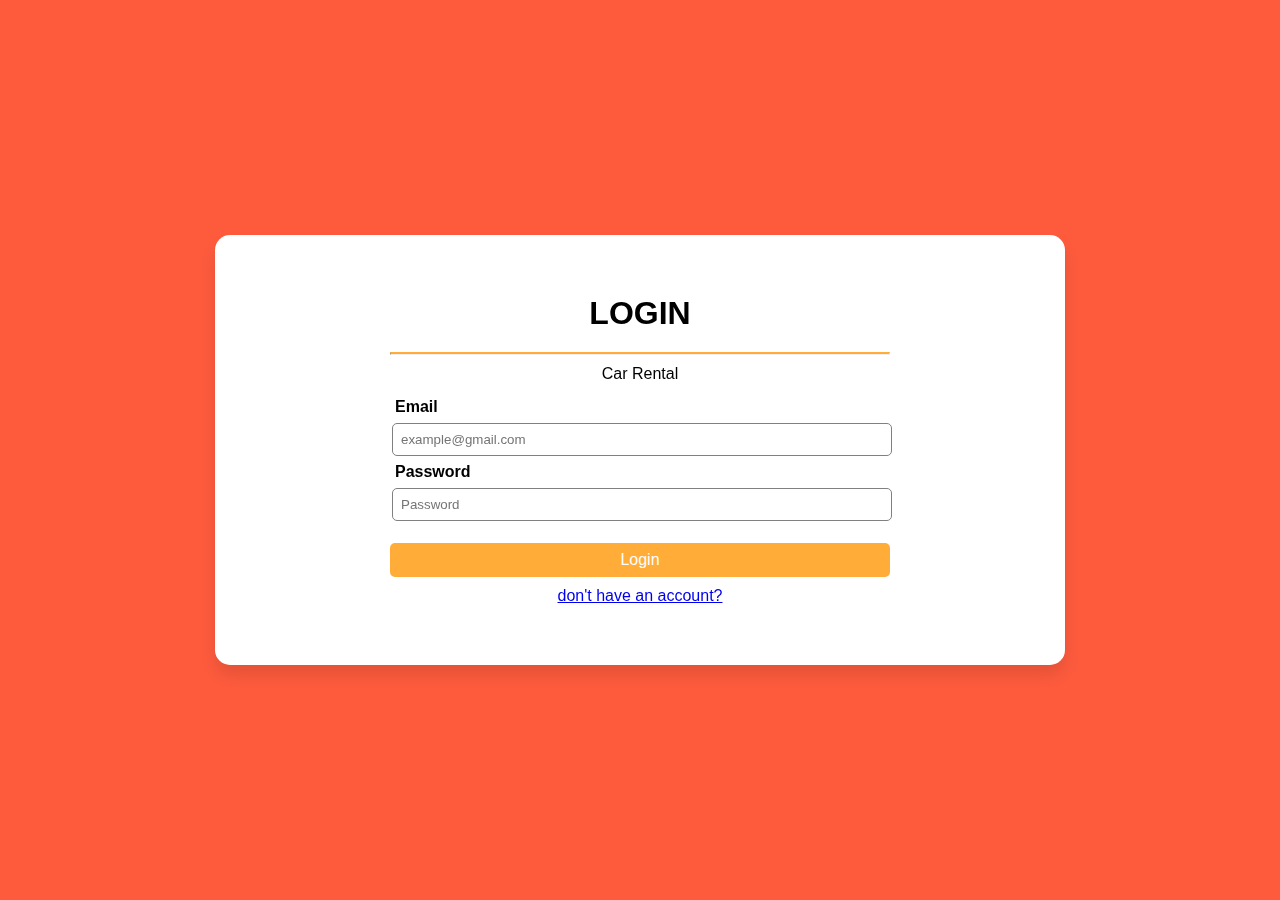
<file: login.html>
<!DOCTYPE html>
<html lang="en">
<head>
    <meta charset="UTF-8">
    <meta name="viewport" content="width=device-width, initial-scale=1.0">
    <title>Login</title>
    <link rel="stylesheet" href="css/login.css?v=<?php echo time(); ?>">
    <link href="https://unpkg.com/aos@2.3.1/dist/aos.css" rel="stylesheet">
</head>
<body>



    <div class="container">
        <div class="login" data-aos="fade-right" data-aos-offset="300" data-aos-easing="ease-in-sine" data-aos-duration="1000">
            <form action="" method="post">
                <h1>Login</h1>
                <hr>
                <p>Car Rental</p>
                <label for="">Email</label>
                <input type="text" name="email"
                placeholder="example@gmail.com">
                <label for="">Password</label>
                <input type="password" name="password"
                placeholder="Password">
                <button type="submit" class="btn" data-aos="fade-up" data-aos-duration="2000">Login</button>
                <p data-aos="fade-up" data-aos-duration="2000">
                    <a href="signup.html">don't have an account?</a>
                </p>
            </form>
        </div>
    </div>
    <script src="/main.js"></script>
    <script src="https://unpkg.com/aos@2.3.1/dist/aos.js"></script>
    <script>
        AOS.init();
      </script>
</body>
</html>
</file>
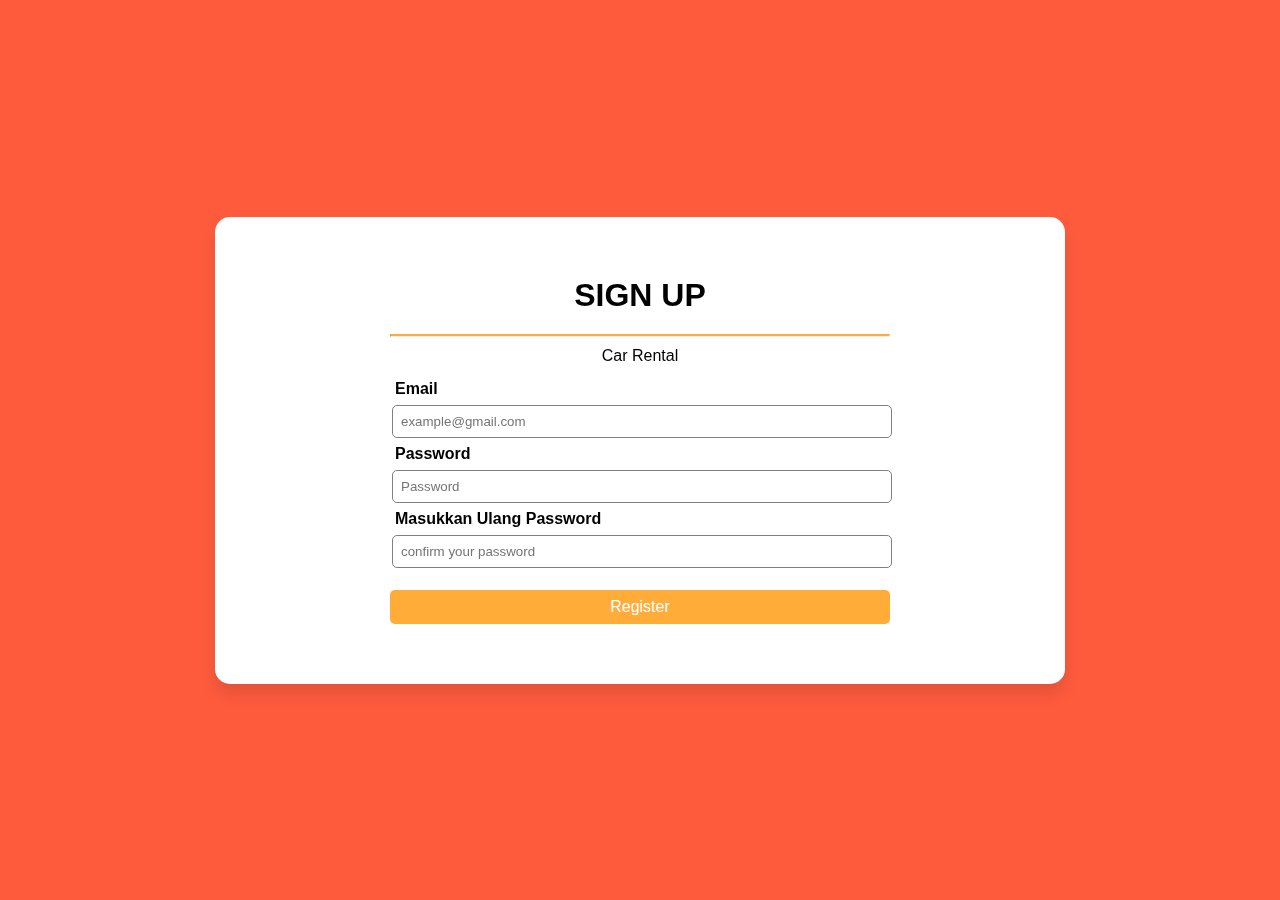
<file: signup.html>
<!DOCTYPE html>
<html lang="en">
<head>
    <meta charset="UTF-8">
    <meta name="viewport" content="width=device-width, initial-scale=1.0">
    <title>Sign Up</title>
    <link rel="stylesheet" href="css/signup.css?v=<?php echo time(); ?>">
    <link href="https://unpkg.com/aos@2.3.1/dist/aos.css" rel="stylesheet">
</head>
<body>





    <div class="container">
        <div class="signup" data-aos="fade-right" data-aos-offset="300" data-aos-easing="ease-in-sine" data-aos-duration="1000">
            <form action="" method="post">
                <h1>Sign Up</h1>
                <hr>
                <p>Car Rental</p>
                <label for="">Email</label>
                <input type="text" name="email"
                placeholder="example@gmail.com">
                <label for="">Password</label>
                <input type="password" name="password"
                placeholder="Password">
                <label for="">Masukkan Ulang Password</label>
                <input type="password" name="cpassword"
                placeholder="confirm your password">
                <button type="submit" class="btn" data-aos="fade-up" data-aos-duration="2000">Register</button>
            </form>
        </div>
    </div>
    <script src="/main.js"></script>
    <script src="https://unpkg.com/aos@2.3.1/dist/aos.js"></script>
    <script>
        AOS.init();
      </script>
</body>
</html>
</file>
<file: css/login.css>
* {
    margin: 0;
    padding: 0;
    box-sizing: border-box;
    font-family: 'Gill Sans', 'Gill Sans MT', 'Gill Sans', 'Gill Sans MT', Calibri, 'Trebuchet MS', sans-serif;
}

:root{
    --main-color: #fe5b3d;
    --second-color: #ffac38;
    --text-color: #444;
    --gradient: linear-gradient(#fe5b3d, #ffac38);
}

body{
    display: flex;
    justify-content: center;
    align-items: center;
    min-height: 100vh;
    background: var(--main-color);
}

.container{
    width: 100%;
    display: flex;
    max-width: 850px;
    background: #fff;
    border-radius: 15px;
    box-shadow: 0 10px 15px rgba(0, 0, 0, 0.1);
}

.login{
    width: 900px;
}

form{
    width: 500px;
    margin: 60px auto;
}

h1{
    margin: 20px;
    text-align: center;
    font-weight: bolder;
    text-transform: uppercase;
}

hr{
    border-top: 2px solid var(--second-color);
}

p{
    text-align: center;
    margin: 10px;
}

.right img{
    width: 450px;
    height: 100%;
    border-top-right-radius: 15px;
    border-bottom-right-radius: 15px;
}

form label{
    display: block;
    font-size: 16px;
    font-weight: 600;
    padding: 5px;
}

input{
    width: 100%;
    margin: 2px;
    border: none;
    outline: none;
    padding: 8px;
    border-radius: 5px;
    border: 1px solid gray;
}

button{
    border: none;
    outline: none;
    padding: 8px;
    width: 500px; 
    color: #fff;
    font-size: 16px;
    cursor: pointer;
    margin-top: 20px;
    border-radius: 5px;
    background: var(--second-color);
}

button:hover{
    background: rgba(214, 86, 64, 1);
}

.message{
    position: sticky;
    top: 0;
    margin: 0 auto;
    max-width: 1200px;
    background-color: white;
    padding: 2rem;
    display: flex;
    align-items: center;
    justify-content: space-between;
    z-index: 10000;
    gap: 1.5rem;
}

.message span{
    font-size: 2rem;
    color: black;
}

.message i{
    cursor: pointer;
    color: red;
    font-size: 2.5rem;
}

.message i:hover{
    transform: rotate(90deg);
}

@media (max-width: 880px){
    .container{
        width: 100%;
        max-width: 750px;
        margin-left: 20px;
        margin-right: 20px;
    }

    form{
        width: 300px;
        margin: 20px auto;
    }

    .login{
        width: 400px;
        padding: 20px;
    }

    button{
        width: 100%;
    }

    .right img{
        width: 100%;
        height: 100%;
        visibility: hidden;
    }
}
</file>
<file: css/signup.css>
* {
    margin: 0;
    padding: 0;
    box-sizing: border-box;
    font-family: 'Gill Sans', 'Gill Sans MT', 'Gill Sans', 'Gill Sans MT', Calibri, 'Trebuchet MS', sans-serif;
}

:root{
    --main-color: #fe5b3d;
    --second-color: #ffac38;
    --text-color: #444;
    --gradient: linear-gradient(#fe5b3d, #ffac38);
}

body{
    display: flex;
    justify-content: center;
    align-items: center;
    min-height: 100vh;
    background: var(--main-color);
}

.container{
    width: 100%;
    display: flex;
    max-width: 850px;
    background: #fff;
    border-radius: 15px;
    box-shadow: 0 10px 15px rgba(0, 0, 0, 0.1);
}

.signup{
    width: 900px;
}

form{
    width: 500px;
    margin: 60px auto;
}

h1{
    margin: 20px;
    text-align: center;
    font-weight: bolder;
    text-transform: uppercase;
}

hr{
    border-top: 2px solid var(--second-color);
}

p{
    text-align: center;
    margin: 10px;
}

form label{
    display: block;
    font-size: 16px;
    font-weight: 600;
    padding: 5px;
}

input{
    width: 100%;
    margin: 2px;
    border: none;
    outline: none;
    padding: 8px;
    border-radius: 5px;
    border: 1px solid gray;
}

button{
    border: none;
    outline: none;
    padding: 8px;
    width: 500px;
    color: #fff;
    font-size: 16px;
    cursor: pointer;
    margin-top: 20px;
    border-radius: 5px;
    background: var(--second-color);
}

button:hover{
    background: rgba(214, 86, 64, 1);
}

.message{
    position: sticky;
    top: 0;
    margin: 0 auto;
    max-width: 1200px;
    background-color: white;
    padding: 2rem;
    display: flex;
    align-items: center;
    justify-content: space-between;
    z-index: 10000;
    gap: 1.5rem;
}

.message span{
    font-size: 2rem;
    color: black;
}

.message i{
    cursor: pointer;
    color: red;
    font-size: 2.5rem;
}

.message i:hover{
    transform: rotate(90deg);
}

@media (max-width: 880px){
    .container{
        width: 100%;
        max-width: 750px;
        margin-left: 20px;
        margin-right: 20px;
    }

    form{
        width: 300px;
        margin: 20px auto;
    }

    .signup{
        width: 400px;
        padding: 20px;
    }

    button{
        width: 100%;
    }

    .right img{
        width: 100%;
        height: 100%;
        visibility: hidden;
    }
}
</file>
